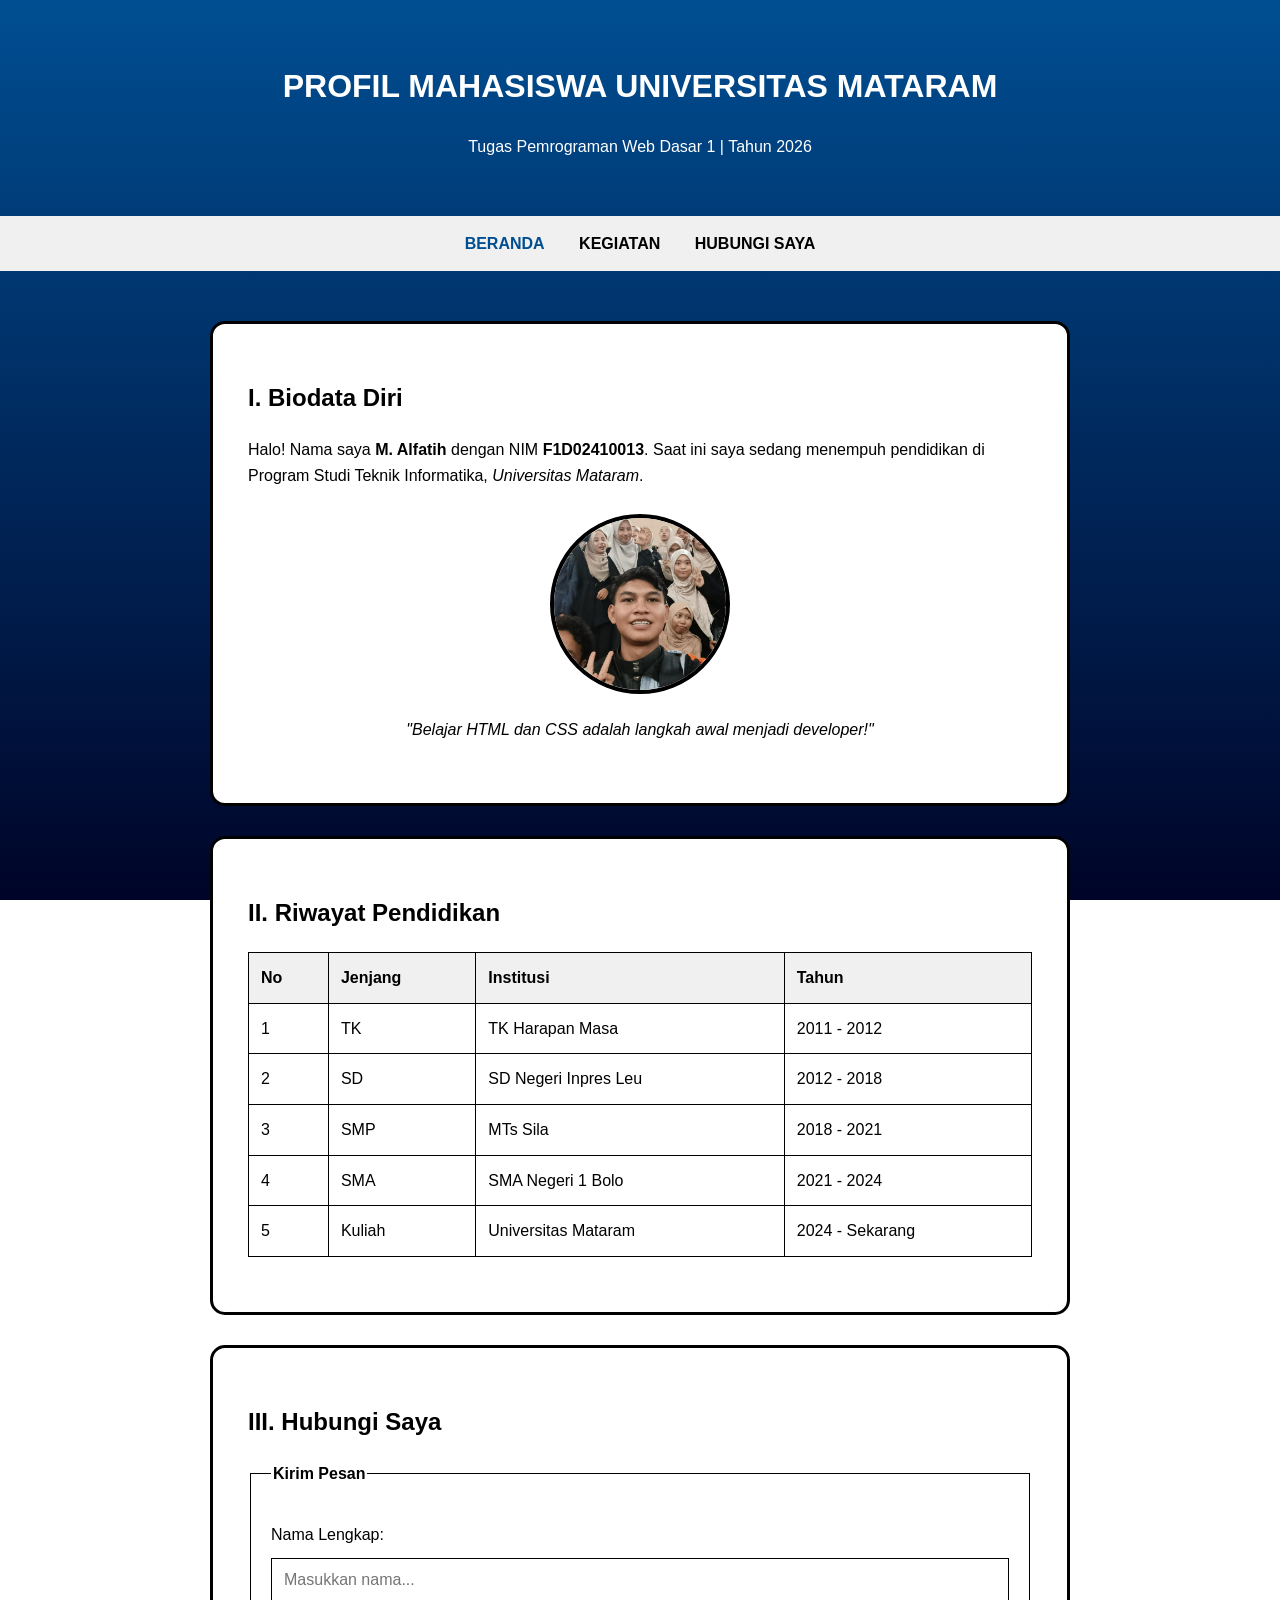
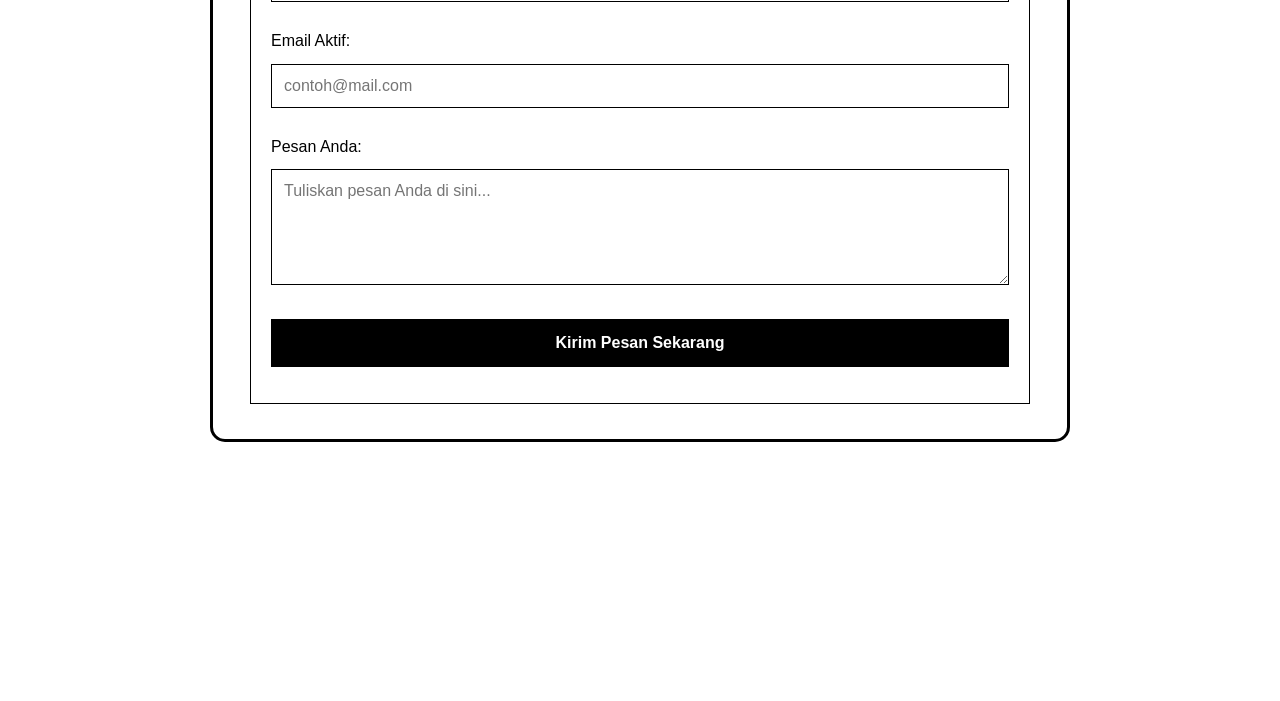
<file: index.html>
<!doctype html>
<html lang="id">
  <head>
    <meta charset="UTF-8" />
    <meta name="viewport" content="width=device-width, initial-scale=1.0" />
    <title>Beranda - M. Alfatih</title>
    <link rel="stylesheet" href="style.css" />
  </head>
  <body>
    <header class="main-header">
      <h1>PROFIL MAHASISWA UNIVERSITAS MATARAM</h1>
      <p>Tugas Pemrograman Web Dasar 1 | Tahun 2026</p>
    </header>

    <nav class="main-nav">
      <a href="index.html" class="nav-link active">BERANDA</a>
      <a href="page2.html" class="nav-link">KEGIATAN</a>
      <a href="#form-kontak" class="nav-link">HUBUNGI SAYA</a>
    </nav>

    <main class="content-container">
      <section id="biodata" class="card">
        <h2>I. Biodata Diri</h2>
        <p>
          Halo! Nama saya <b>M. Alfatih</b> dengan NIM <b>F1D02410013</b>. Saat
          ini saya sedang menempuh pendidikan di Program Studi Teknik
          Informatika, <i>Universitas Mataram</i>.
        </p>

        <div class="profile-box">
          <img
            src="assets/fatih.jpeg"
            alt="Foto Profil M. Alfatih"
            class="profile-img"
          />
          <p class="caption">
            <i>"Belajar HTML dan CSS adalah langkah awal menjadi developer!"</i>
          </p>
        </div>
      </section>

      <section id="pendidikan" class="card">
        <h2>II. Riwayat Pendidikan</h2>
        <table class="data-table">
          <thead>
            <tr>
              <th>No</th>
              <th>Jenjang</th>
              <th>Institusi</th>
              <th>Tahun</th>
            </tr>
          </thead>
          <tbody>
            <tr>
              <td>1</td>
              <td>TK</td>
              <td>TK Harapan Masa</td>
              <td>2011 - 2012</td>
            </tr>
            <tr>
              <td>2</td>
              <td>SD</td>
              <td>SD Negeri Inpres Leu</td>
              <td>2012 - 2018</td>
            </tr>
            <tr>
              <td>3</td>
              <td>SMP</td>
              <td>MTs Sila</td>
              <td>2018 - 2021</td>
            </tr>
            <tr>
              <td>4</td>
              <td>SMA</td>
              <td>SMA Negeri 1 Bolo</td>
              <td>2021 - 2024</td>
            </tr>
            <tr>
              <td>5</td>
              <td>Kuliah</td>
              <td>Universitas Mataram</td>
              <td>2024 - Sekarang</td>
            </tr>
          </tbody>
        </table>
      </section>
      <section id="form-kontak" class="card">
        <h2>III. Hubungi Saya</h2>
        <fieldset>
          <legend><b>Kirim Pesan</b></legend>
          <form action="#" method="get">
            <p>
              <label for="nama">Nama Lengkap:</label><br />
              <input
                type="text"
                id="nama"
                name="nama"
                placeholder="Masukkan nama..."
                required
              />
            </p>
            <p>
              <label for="email">Email Aktif:</label><br />
              <input
                type="email"
                id="email"
                name="email"
                placeholder="contoh@mail.com"
                required
              />
            </p>
            <p>
              <label for="pesan">Pesan Anda:</label><br />
              <textarea
                id="pesan"
                name="pesan"
                rows="5"
                placeholder="Tuliskan pesan Anda di sini..."
                required
              ></textarea>
            </p>
            <p>
              <button type="submit" class="btn-primary">
                Kirim Pesan Sekarang
              </button>
            </p>
          </form>
        </fieldset>
      </section>
    </main>

    <footer class="main-footer">
      <p>Dikelola oleh: <b>M. Alfatih - F1D02410013</b></p>
      <p>&copy; 2026 Teknik Informatika - Universitas Mataram</p>
    </footer>
  </body>
</html>
</file>
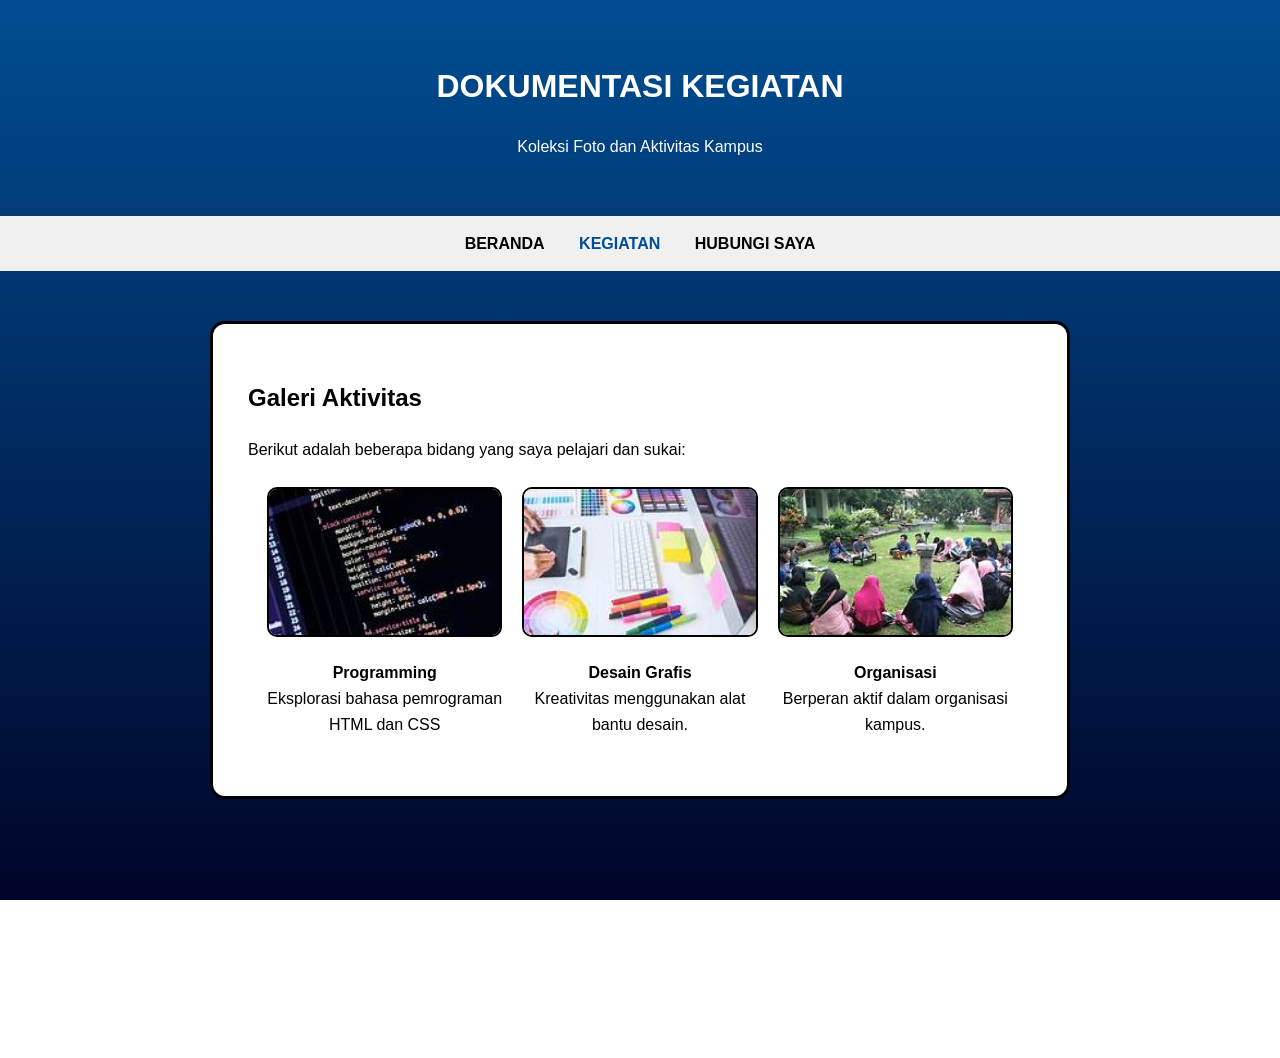
<file: page2.html>
<!doctype html>
<html lang="id">
  <head>
    <meta charset="UTF-8" />
    <meta name="viewport" content="width=device-width, initial-scale=1.0" />
    <title>Kegiatan - M. Alfatih</title>
    <link rel="stylesheet" href="style.css" />
  </head>
  <body>
    <header class="main-header">
      <h1>DOKUMENTASI KEGIATAN</h1>
      <p>Koleksi Foto dan Aktivitas Kampus</p>
    </header>

    <nav class="main-nav">
      <a href="index.html" class="nav-link">BERANDA</a>
      <a href="page2.html" class="nav-link active">KEGIATAN</a>
      <a href="index.html#form-kontak" class="nav-link">HUBUNGI SAYA</a>
    </nav>

    <main class="content-container">
      <section class="card">
        <h2>Galeri Aktivitas</h2>
        <p>Berikut adalah beberapa bidang yang saya pelajari dan sukai:</p>

        <div class="galeri-wrapper">
          <div class="galeri-item">
            <img src="assets/coding.jpeg" alt="Kegiatan Coding" />
            <p>
              <b>Programming</b><br />Eksplorasi bahasa pemrograman HTML dan CSS
            </p>
          </div>

          <div class="galeri-item">
            <img src="assets/design.jpeg" alt="Kegiatan Desain" />
            <p>
              <b>Desain Grafis</b><br />Kreativitas menggunakan alat bantu
              desain.
            </p>
          </div>

          <div class="galeri-item">
            <img src="assets/organ.jpeg" alt="Kegiatan Kampus" />
            <p>
              <b>Organisasi</b><br />Berperan aktif dalam organisasi kampus.
            </p>
          </div>
        </div>
      </section>
    </main>

    <footer class="main-footer">
      <p>Dikelola oleh: <b>M. Alfatih - F1D02410013</b></p>
      <p>&copy; 2026 Teknik Informatika - Universitas Mataram</p>
    </footer>
  </body>
</html>
</file>
<file: style.css>
* {
  box-sizing: border-box;
}

body {
  font-family: Arial, sans-serif;
  margin: 0;
  padding: 0;
  line-height: 1.6;
  background: linear-gradient(to bottom, #004e92, #000428);
  background-attachment: fixed;
}

header,
footer {
  color: white;
  text-align: center;
  padding: 40px 20px;
}

nav {
  text-align: center;
  background-color: #f0f0f0;
  padding: 15px;
  position: sticky;
  top: 0;
  z-index: 1000;
}

nav a {
  text-decoration: none;
  color: #000;
  font-weight: bold;
  margin: 0 15px;
}

nav a.active {
  color: #004e92;
}

main {
  max-width: 900px;
  margin: 30px auto;
  padding: 20px;
}

nav a:focus-visible {
  outline: 3px solid orange;
  border-radius: 5px;
}

nav a:hover {
  color: white;
  background-color: #f0f0f0;
}

.card {
  background: #ffffff;
  padding: 35px;
  margin-bottom: 30px;
  border: 3px solid #000;
  border-radius: 15px;
}

.profile-box {
  text-align: center;
  margin: 25px 0;
}

.profile-img {
  width: 180px;
  height: 180px;
  object-fit: cover;
  border-radius: 50%;
  border: 4px solid #000;
}

table {
  width: 100%;
  border-collapse: collapse;
  margin: 20px 0;
}

table th,
table td {
  border: 1px solid #000;
  padding: 12px;
  text-align: left;
}

table th {
  background-color: #f0f0f0;
}

fieldset {
  border: 1px solid #000;
  padding: 20px;
}

input,
textarea {
  width: 100%;
  padding: 12px;
  margin: 10px 0;
  border: 1px solid #000;
  font-family: inherit;
  font-size: 16px;
}

input:focus,
textarea:focus {
  outline: none;
  border: 1px solid #000;
}

button {
  padding: 15px;
  background-color: #000;
  color: #fff;
  border: none;
  font-weight: bold;
  cursor: pointer;
  width: 100%;
  font-size: 16px;
}

.galeri-wrapper {
  text-align: center;
}

.galeri-item {
  display: inline-block;
  width: 30%;
  margin: 1%;
  vertical-align: top;
}

.galeri-item img {
  width: 100%;
  height: 150px;
  object-fit: cover;
  border: 2px solid #000;
  border-radius: 10px;
}
</file>
